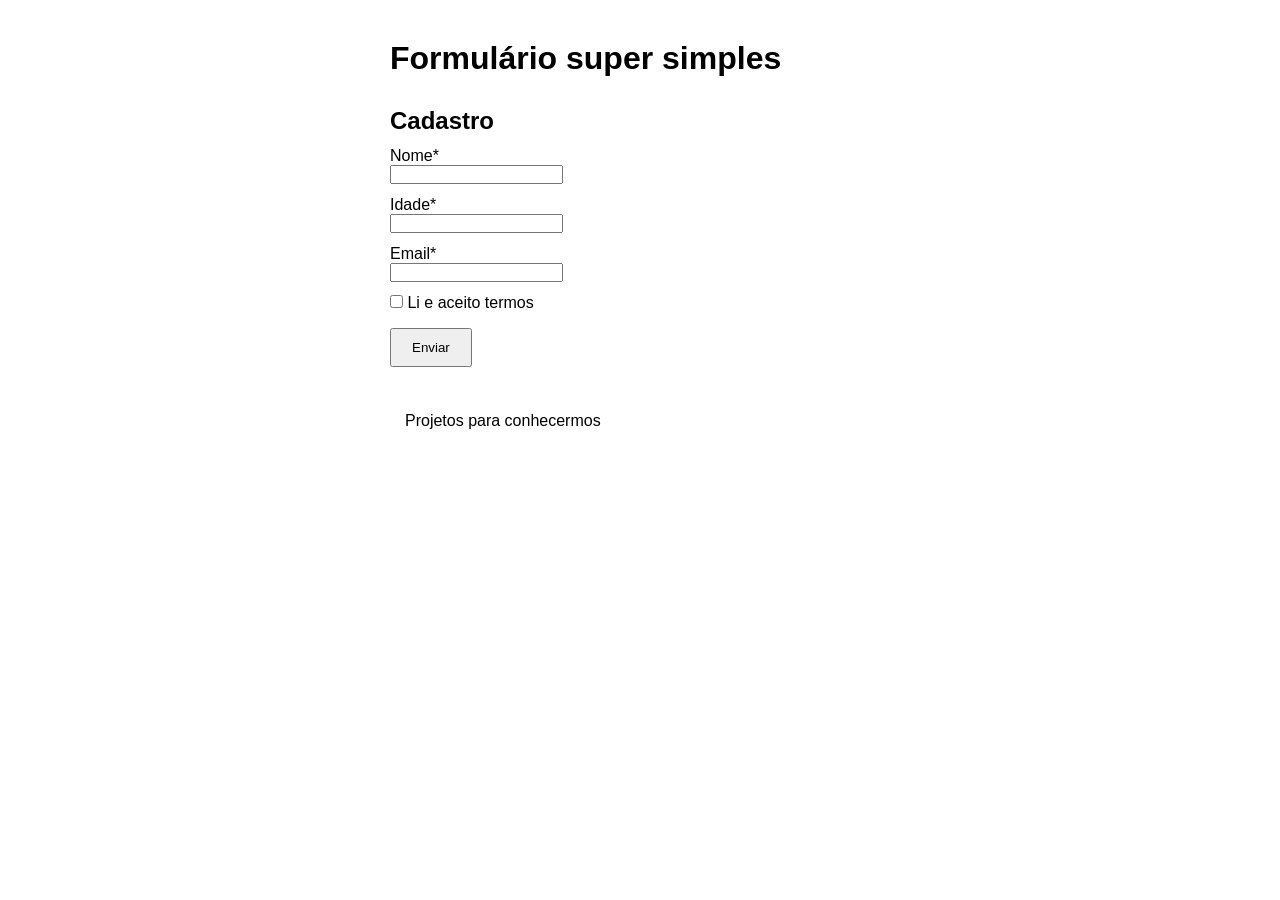
<file: aula 7/index.html>
<!DOCTYPE html>
<html lang="pt-BR">
<head>
    <meta charset="UTF-8">
    <meta name="viewport" content="width=device-width, initial-scale=1.0">
    <link rel="stylesheet" href="styles/global.css">
    <script src="scripts/index.js"></script>
    <title>Formulário JS</title>
</head>
<body>
    <header>
        <h1>Formulário super simples</h1>
    </header>
    <main>
        <h2>Cadastro</h2>
        <form id="cadastro"></form>
            <label for="none">Nome*</label>
            <input type="text" id="nome">
            <span id="erro-nome" class="oculto"></span>

            <label for="idade">Idade*</label>
            <input type="number" id="idade">
            <span id="erro-idade" class="oculto"></span>

            <label for="email">Email*</label>
            <input type="email" id="email">
            <span id="erro-email" class="oculto"></span>

            <label>
                <input type="checkbox" id="termos">
                Li e aceito termos
                <span id="erro-termos" class="oculto"></span>
            </label>

            <button onclick="executar(event)">Enviar</button>
            <p id="concluido" class="oculto"></p>
    </main>

    <footer>
        <p>Projetos para conhecermos</p>
    </footer>
    
</body>
</html>
</file>
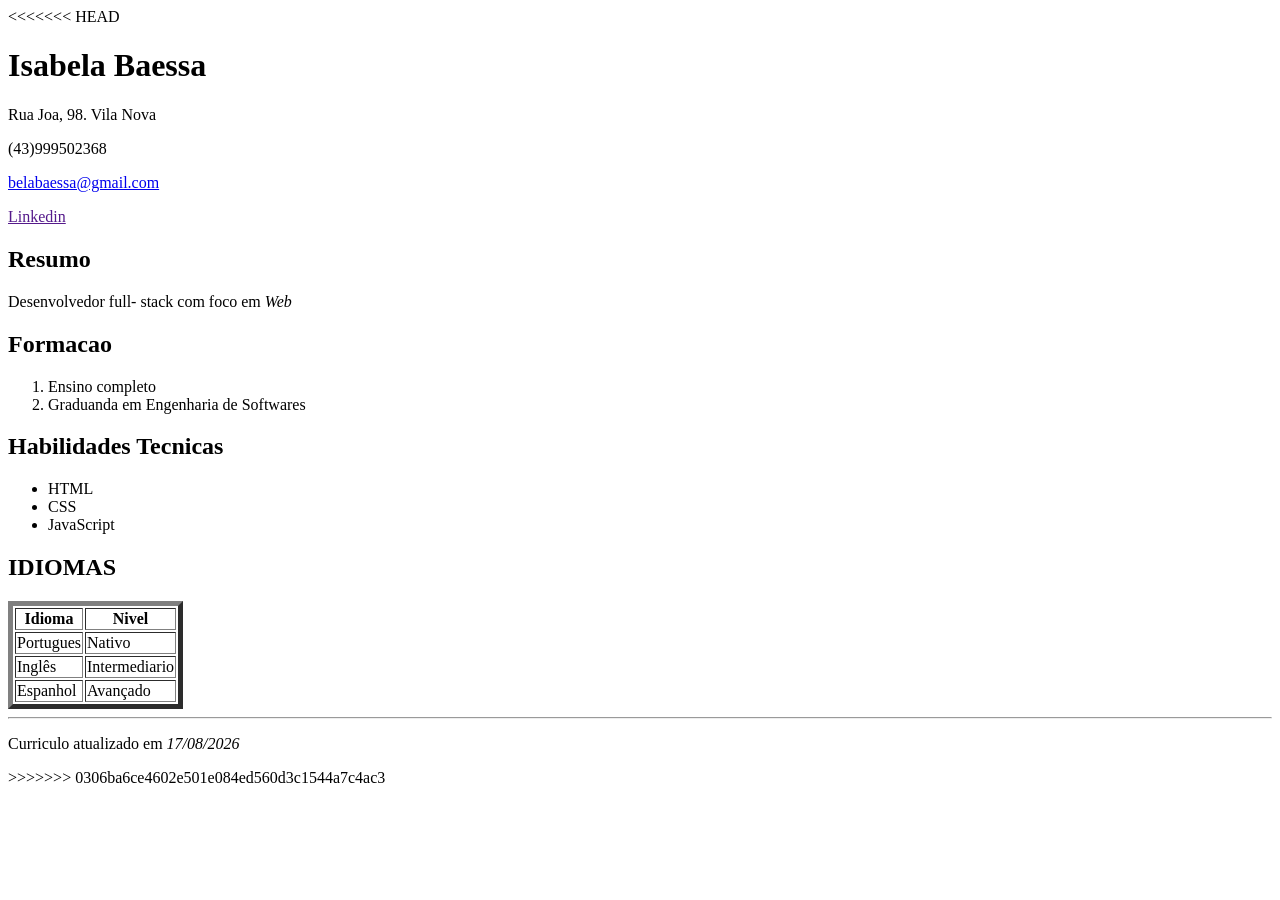
<file: aula2/index.html>
<<<<<<< HEAD
<!DOCTYPE html>
<html lang="pt-BR">
<head>
    <meta charset="UTF-8">
    <title>Curriculo Isabela</title>
</head>
<body>
    <div id="cabecalho">
        <h1>Isabela Baessa</h1>
        <p>Rua Joa, 98. Vila Nova</p>
        <p>(43)999502368</p>
        <p>
            <a href="mailto:belabaessa@gmail.com">belabaessa@gmail.com</a>
        </p>
        <p>
            <a href="">Linkedin</a>
        </p>
    </div id="corpo">
    </div>
        <div id="resumo">
            <h2>Resumo</h2>
            <p>
                Desenvolvedor full- stack com foco em <i>Web</i>
            </p>
        </div>
    <div id="formacao">
        <h2>Formacao</h2>
            <ol>
        <li>Ensino completo</li>
        <li>Graduanda em Engenharia de Softwares</li>
            </ol>   
    </div>
    <div>
        <H2>Habilidades Tecnicas</H2>
        <ul>
            <li>HTML</li>
            <li>CSS</li>
            <li>JavaScript</li>
        </ul>
    </div>
    <div>
        <h2>IDIOMAS </h2>
        <TABLE border="5">
            <tr>
                <th>Idioma</th>
                <th>Nivel</th>
            </tr>
            <tr>
                <td>Portugues</td>
                <td>Nativo</td>
            </tr>
            <tr>
                <td>Inglês</td>
                <td>Intermediario</td>
            </tr>
            <tr>
                <td>Espanhol</td>
                <td>Avançado</td>
            </tr>
        </TABLE>
    </div>
    <hr>
    <div>
        <p>Curriculo atualizado em <i>17/08/2026</i></p>
    </div>

</body>



    </div>
</body>
>>>>>>> 0306ba6ce4602e501e084ed560d3c1544a7c4ac3
</html>
</file>
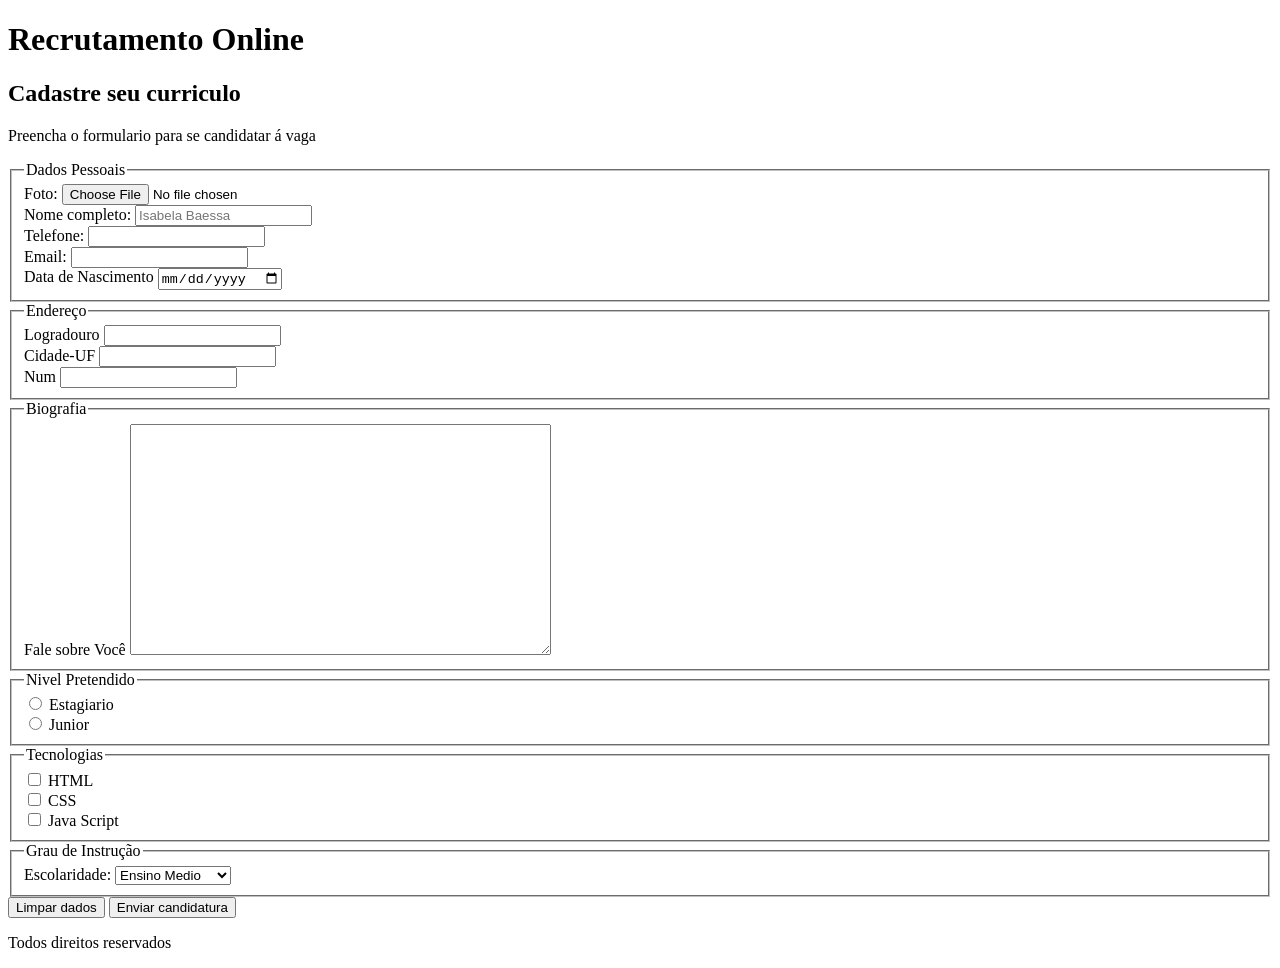
<file: aula3/index.html>
<!DOCTYPE html>
<html lang="pt-br">
<head>
    <meta charset="UTF-8">
    <title>charset</title>
</head>
<body>
    <header>
        <h1>Recrutamento Online</h1>
    </header>
    <main>
        <section>
            <h2>Cadastre seu curriculo</h2>
            <form action="https://postman-echo.com/post" method="post" enctype="multipart/form-data">
                <p>Preencha o formulario para se candidatar á vaga</p>
                <fieldset>
                    <legend>Dados Pessoais</legend>
                    <div>
                        <label for="foto_id">Foto:</label>
                        <input type="file" name="foto" id="foto_id" accept="image/*">
                    </div>
                    <div>
                        <label for="nome_id"> Nome completo:</label>
                        <input id="nome_id" name="nome" type="text" placeholder="Isabela Baessa">
                    </div>
                    <div>
                        <label for="telefone_id">Telefone: </label>
                        <input type="number" name="telefone" id="telefone_id" required>
                    </div>
                    <div>
                        <label for="email_id">Email: </label>
                        <input type="email" name="email" id="email_id">
                    </div>
                    <div>
                        <label for="data_nascimento">Data de Nascimento</label>
                        <input type="date" name="data" id="data_nascimento">
                    </div>
                </fieldset>
                <fieldset>
                    <legend>Endereço</legend>
                    <div>
                        <label for="logadouro_id">Logradouro</label>
                        <input type="text" name="logadouro" id="logadouro_id">
                    </div>
                    <div>
                        <label for="cidade_id">Cidade-UF</label>
                        <input type="text" name="cidade" id="cidade_id">
                    </div>
                    <div>
                        <label for="numero_id">Num</label>
                        <input type="number" name="numero" id="numero_id">
                    </div>
                </fieldset>
                <fieldset>
                    <legend>Biografia</legend>
                    <div>
                        <label for="resumo_id">Fale sobre Você</label>
                        <textarea name="resumo"
                                  id="resumo_id"
                                  rows="15" 
                                  cols="50"></textarea>
                    </div>
                </fieldset>
                <fieldset>
                    <legend>Nivel Pretendido</legend>
                    <div>
                        <input id="estagiario_id" name="nivel" type="radio" value="estagiario">
                        <label for="estagiario_id">Estagiario</label>
                    </div>
                    <div>
                        <input id="junior_id" type="radio" value="junior">
                        <label for="junior_id">Junior</label>
                    </div>
                </fieldset>
                <fieldset>
                    <legend>Tecnologias</legend>
                    <div>
                        <input type="checkbox" id="tec_html_id" name="tecnologia" value="html">
                        <label for="tec_html_id">HTML</label>
                    </div>
                    <div>
                        <input type="checkbox" id="tec_css_id" name="tecnologia" value="css">
                        <label for="tec_css_id">CSS</label>
                    </div>
                    <div>
                        <input type="checkbox" id="tec_js_id" name="tecnologia" value="js">
                        <label for="tec_js_id">Java Script</label>
                    </div>
                </fieldset>
                <fieldset>
                    <legend>Grau de Instrução</legend>
                    <div>
                        <label for="escolaridade_id">Escolaridade: </label>
                        <select name="escolaridade" id="escolaridade_id">
                            <option value="medio">Ensino Medio</option>
                            <option value="graduacao">Graduação</option>
                            <option value="pos">Pós-Graduação</option>
                        </select>
                    </div>
                </fieldset>
                <div>
                    <button type="reset">Limpar dados</button>
                    <button type="submit">Enviar candidatura</button>
                </div>
            </form>
        </section>
    </main>
    <footer>
        <p>Todos direitos reservados</p>
    </footer>
</body>
</html>
</file>
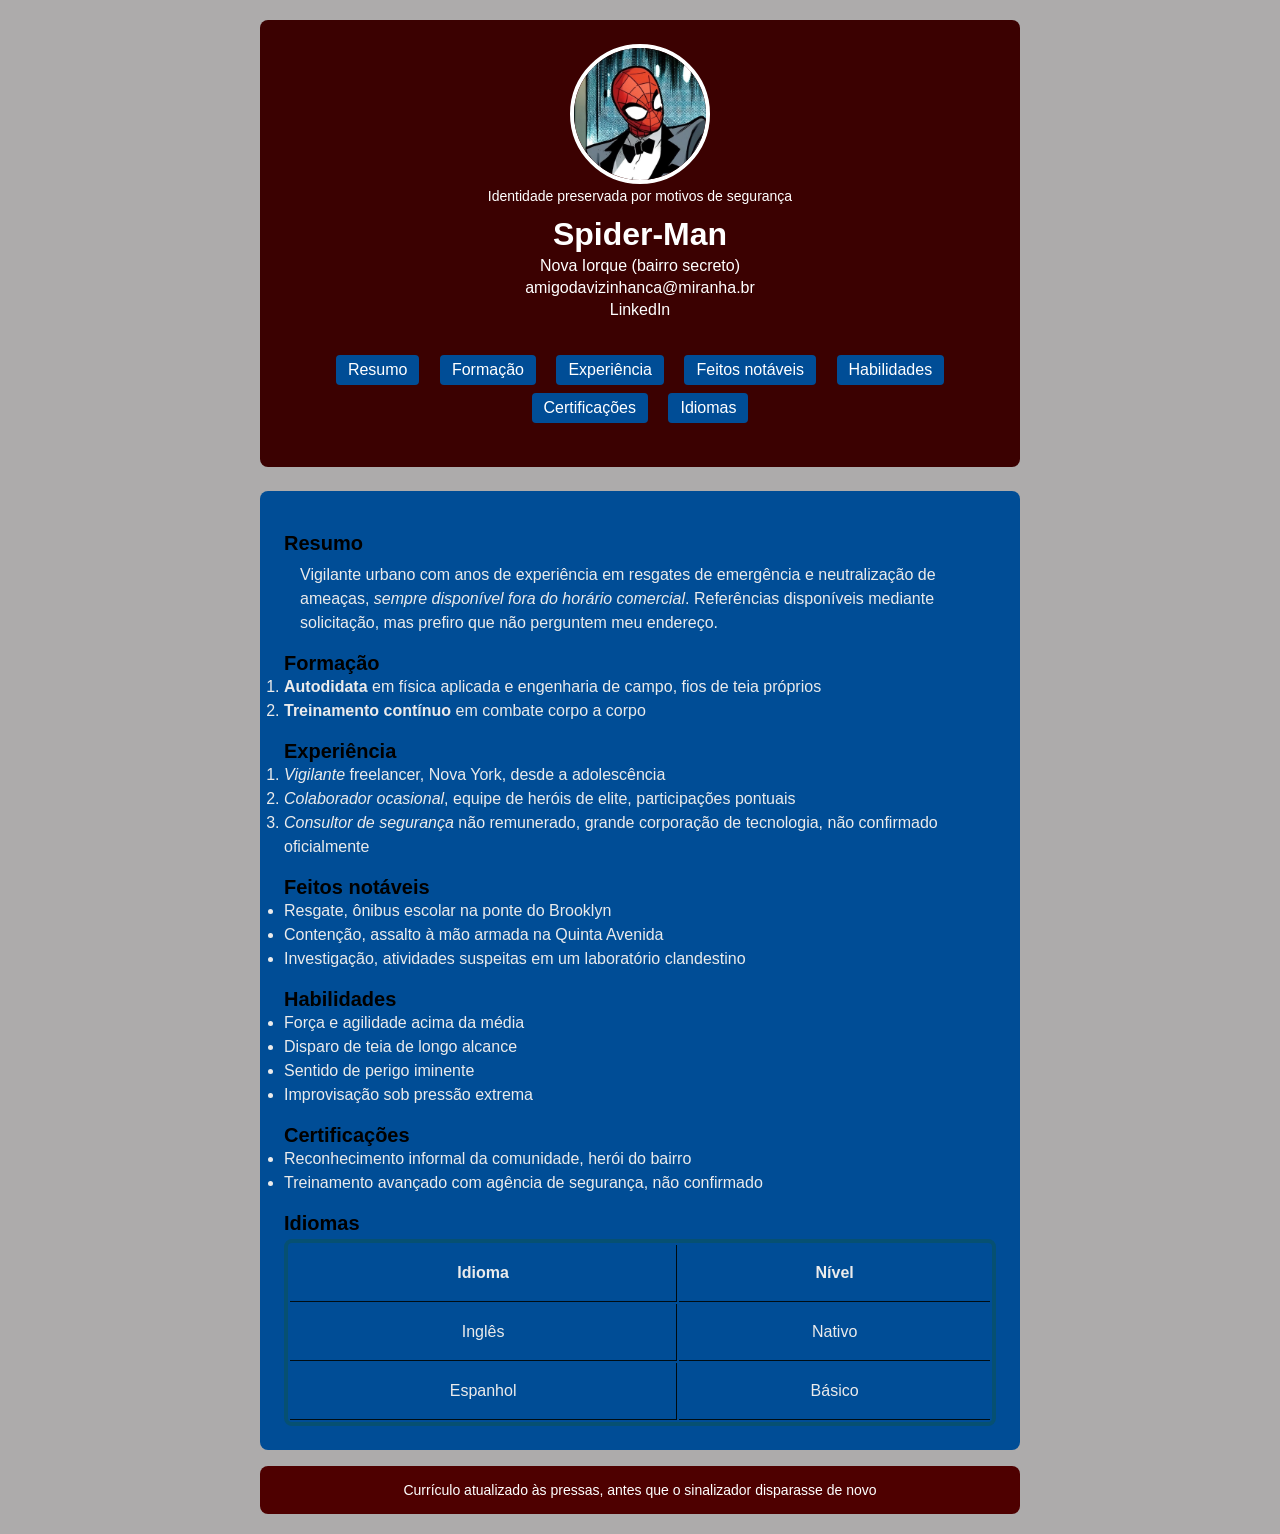
<file: aula5/index.html>
<!DOCTYPE html>
<html lang="pt-br">
<head>
  <meta charset="UTF-8" />
  <meta name="viewport" content="width=device-width, initial-scale=1.0" />
  <title>Currículo Spider-Man</title>
  <link rel="stylesheet" href="./styles/global.css">
</head>
<body>
  <header>
    <figure>
      <img src="./images/miranha.jpg" alt="Foto de perfil, pessoa mascarada com traje vermelho e azul" />
      <figcaption>Identidade preservada por motivos de segurança</figcaption>
    </figure>
    <h1>Spider-Man</h1>
    <div class="header-info">
      <p>Nova Iorque (bairro secreto)</p>
      <p>
        <a href="mailto:amigodavizinhanca@miranha.br">amigodavizinhanca@miranha.br</a>
      </p>
      <p>
        <a href="https://www.linkedin.com/in/miranha/">LinkedIn</a>
      </p>
      <nav>
        <ul>
          <li><a href="#resumo">Resumo</a></li>
          <li><a href="#formacao">Formação</a></li>
          <li><a href="#experiencia">Experiência</a></li>
          <li><a href="#feitos">Feitos notáveis</a></li>
          <li><a href="#habilidades">Habilidades</a></li>
          <li><a href="#certificacoes">Certificações</a></li>
          <li><a href="#idiomas">Idiomas</a></li>
        </ul>
      </nav>
    </div>
  </header>

  <main>
    <section id="resumo">
      <h2>Resumo</h2>
      <p>
        Vigilante urbano com anos de experiência em resgates de emergência e neutralização de ameaças,
        <em>sempre disponível fora do horário comercial</em>. Referências disponíveis mediante solicitação,
        mas prefiro que não perguntem meu endereço.
      </p>
    </section>

    <section id="formacao">
      <h2>Formação</h2>
      <ol>
        <li><strong>Autodidata</strong> em física aplicada e engenharia de campo, fios de teia próprios</li>
        <li><strong>Treinamento contínuo</strong> em combate corpo a corpo</li>
      </ol>
    </section>

    <section id="experiencia">
      <h2>Experiência</h2>
      <ol>
        <li><em>Vigilante</em> freelancer, Nova York, desde a adolescência</li>
        <li><em>Colaborador ocasional</em>, equipe de heróis de elite, participações pontuais</li>
        <li><em>Consultor de segurança</em> não remunerado, grande corporação de tecnologia, não confirmado oficialmente</li>
      </ol>
    </section>

    <section id="feitos">
      <h2>Feitos notáveis</h2>
      <ul>
        <li>Resgate, ônibus escolar na ponte do Brooklyn</li>
        <li>Contenção, assalto à mão armada na Quinta Avenida</li>
        <li>Investigação, atividades suspeitas em um laboratório clandestino</li>
      </ul>
    </section>

    <section id="habilidades">
      <h2>Habilidades</h2>
      <ul>
        <li>Força e agilidade acima da média</li>
        <li>Disparo de teia de longo alcance</li>
        <li>Sentido de perigo iminente</li>
        <li>Improvisação sob pressão extrema</li>
      </ul>
    </section>

    <section id="certificacoes">
      <h2>Certificações</h2>
      <ul>
        <li>Reconhecimento informal da comunidade, herói do bairro</li>
        <li>Treinamento avançado com agência de segurança, não confirmado</li>
      </ul>
    </section>

    <section id="idiomas">
      <h2>Idiomas</h2>
      <table>
        <thead>
          <tr>
            <th scope="col">Idioma</th>
            <th scope="col">Nível</th>
          </tr>
        </thead>
        <tbody>
          <tr>
            <td>Inglês</td>
            <td>Nativo</td>
          </tr>
          <tr>
            <td>Espanhol</td>
            <td>Básico</td>
          </tr>
        </tbody>
      </table>
    </section>
  </main>

  <footer>
    <p>Currículo atualizado às pressas, antes que o sinalizador disparasse de novo</p>
  </footer>
</body>

</html>
</file>
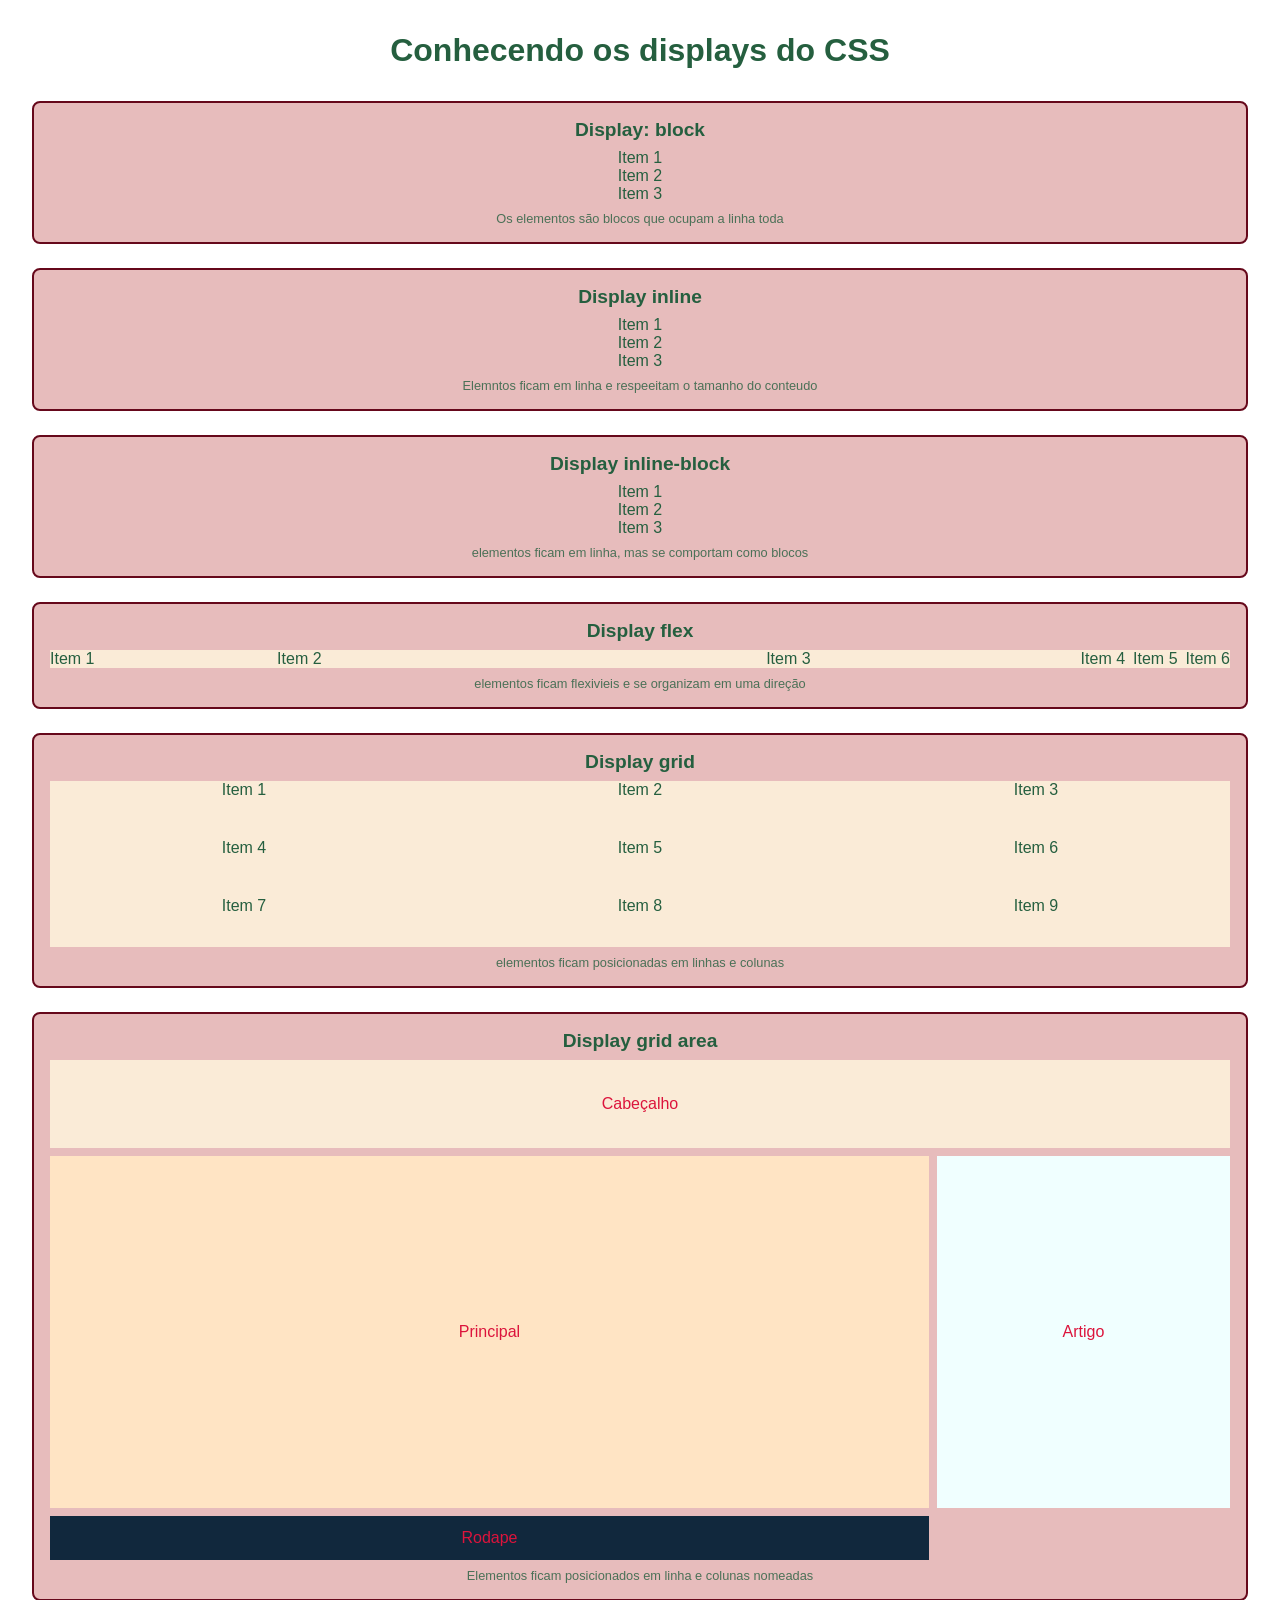
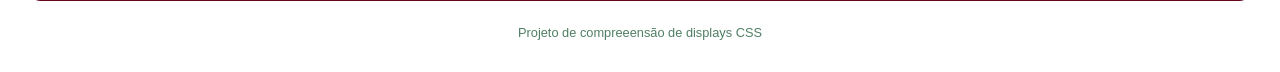
<file: aula6/index.html>
<!DOCTYPE html>
<html lang="en">
<head>
    <meta charset="UTF-8">
    <meta name="viewport" content="width=device-width, initial-scale=1.0">
    <link rel="stylesheet" href="styles/global.css">
    <link rel="icon" href="imagens/images.png" type="x-icon">
    <title>Conhecendo os displays</title>
</head>
<body>
    <header>
        <h1>Conhecendo os displays do CSS</h1>
        <main>
            <section>
                <h2>Display: block</h2>
                <div class="container-block">
                    <div class="item-block">Item 1</div>
                    <div class="item-block">Item 2</div>
                    <div class="item-block">Item 3</div>
                </div>
                <p>Os elementos são blocos que ocupam a linha toda</p>
            </section>

            <section>
                <h2>Display inline</h2>
                <div class="container-block">
                    <div class="item-block">Item 1</div>
                    <div class="item-block">Item 2</div>
                    <div class="item-block">Item 3</div>
                </div>
                <p>Elemntos ficam em linha e respeeitam o tamanho do conteudo</p>
            </section>

            <section>
                <h2>Display inline-block</h2>
                <div class="container-inline-block">
                    <div class="item-block">Item 1</div>
                    <div class="item-block">Item 2</div>
                    <div class="item-block">Item 3</div>
                </div>
                <p>elementos ficam em linha, mas se comportam como blocos</p>
            </section>

             <section>
                <h2>Display flex</h2>
                <div class="container-flex">
                    <div class="item-block">Item 1</div>
                    <div id="item-2" class="item-block">Item 2</div>
                    <div id="item-3" class="item-block">Item 3</div>
                    <div class="item-block">Item 4</div>
                    <div class="item-block">Item 5</div>
                    <div class="item-block">Item 6</div>
                </div>
                <p>elementos ficam flexivieis e se organizam em uma direção</p>
            </section>


          <section>
                <h2>Display grid</h2>
                <div class="container-grid">
                    <div class="item-block">Item 1</div>
                    <div class="item-block">Item 2</div>
                    <div class="item-block">Item 3</div>
                    <div class="item-block">Item 4</div>
                    <div class="item-block">Item 5</div>
                    <div class="item-block">Item 6</div>
                    <div class="item-block">Item 7</div>
                    <div class="item-block">Item 8</div>
                    <div class="item-block">Item 9</div>
                </div>
                <p>elementos ficam posicionadas em linhas e colunas</p>
            </section>

            <section>
                <h2>Display grid area</h2>
                <div class="container-grid-area">
                <div class="item item-cabecalho">Cabeçalho</div>
                <div class="item item-principal">Principal</div>
                <div class="item item-artigo">Artigo</div>
                <div class="item -rodade">Rodape</div>
                </div>
                <p>Elementos ficam posicionados em linha e colunas nomeadas</p>
                
            </section>

        </main> 
        <footer>
            <p>Projeto de compreeensão de displays CSS</p>
        </footer>

    </header>
</body>
</html>
</file>
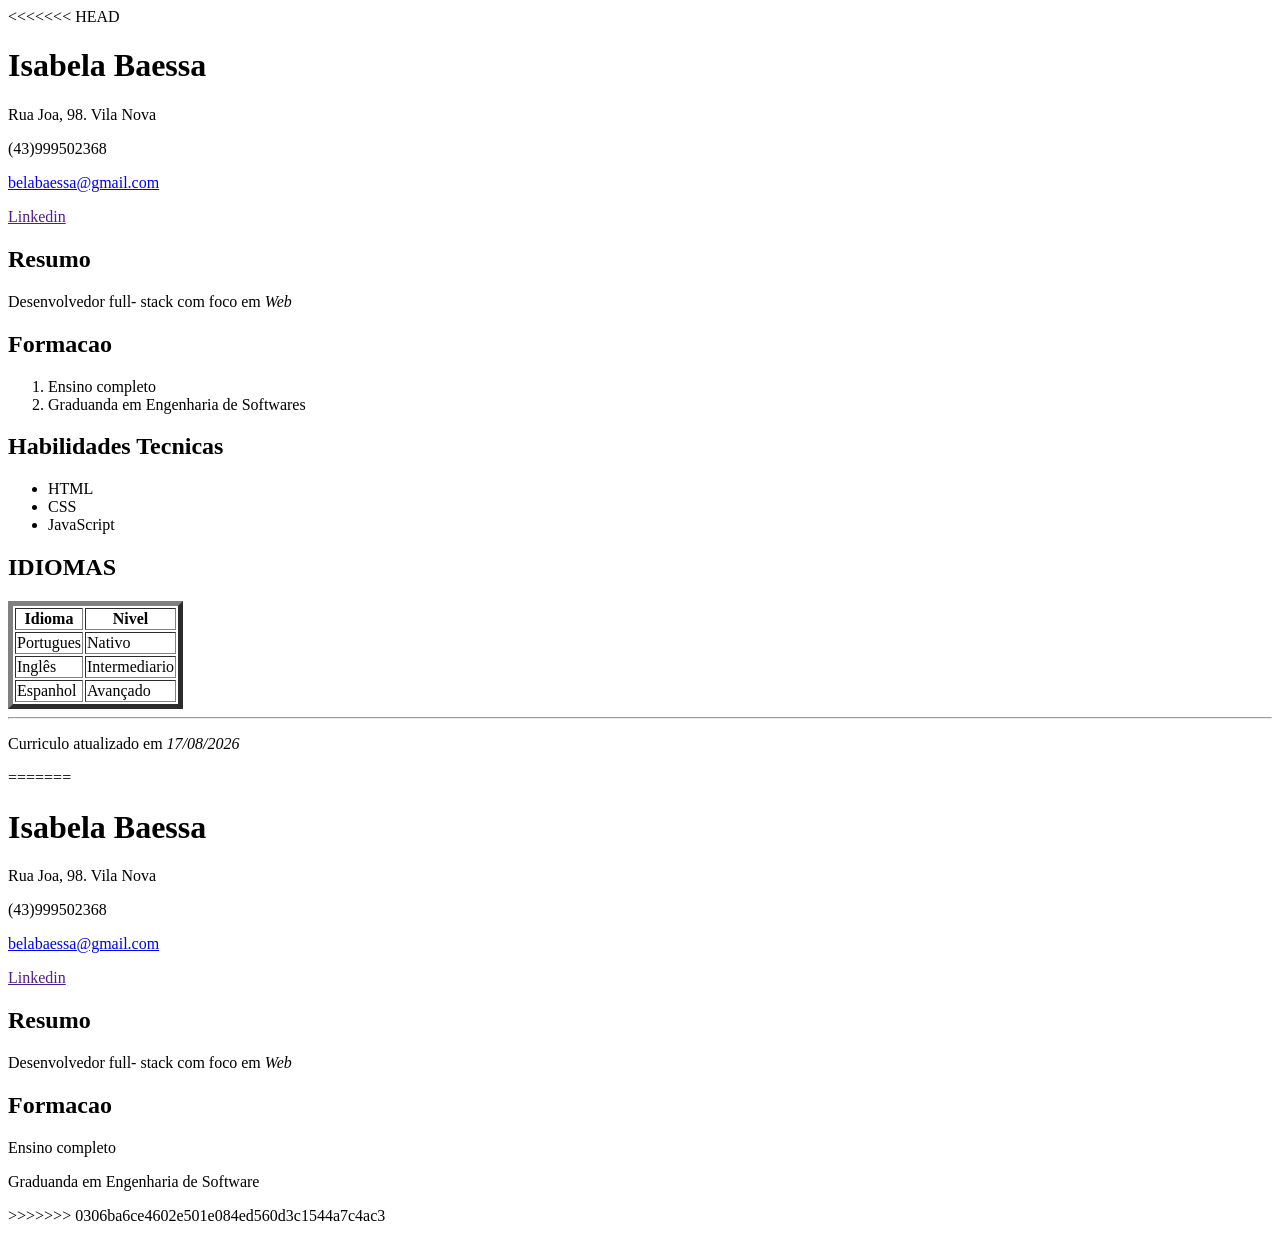
<file: aula2/index_semantico.html>
<<<<<<< HEAD
<!DOCTYPE html>
<html lang="pt-BR">
<head>
    <meta charset="UTF-8">
    <title>Curriculo Isabela</title>
</head>
<body>
    <div id="cabecalho">
        <h1>Isabela Baessa</h1>
        <p>Rua Joa, 98. Vila Nova</p>
        <p>(43)999502368</p>
        <p>
            <a href="mailto:belabaessa@gmail.com">belabaessa@gmail.com</a>
        </p>
        <p>
            <a href="">Linkedin</a>
        </p>
    </div id="corpo">
    </div>
        <div id="resumo">
            <h2>Resumo</h2>
            <p>
                Desenvolvedor full- stack com foco em <i>Web</i>
            </p>
        </div>
    <div id="formacao">
        <h2>Formacao</h2>
            <ol>
        <li>Ensino completo</li>
        <li>Graduanda em Engenharia de Softwares</li>
            </ol>   
    </div>
    <div>
        <H2>Habilidades Tecnicas</H2>
        <ul>
            <li>HTML</li>
            <li>CSS</li>
            <li>JavaScript</li>
        </ul>
    </div>
    <div>
        <h2>IDIOMAS </h2>
        <TABLE border="5">
            <tr>
                <th>Idioma</th>
                <th>Nivel</th>
            </tr>
            <tr>
                <td>Portugues</td>
                <td>Nativo</td>
            </tr>
            <tr>
                <td>Inglês</td>
                <td>Intermediario</td>
            </tr>
            <tr>
                <td>Espanhol</td>
                <td>Avançado</td>
            </tr>
        </TABLE>
    </div>
    <hr>
    <div>
        <p>Curriculo atualizado em <i>17/08/2026</i></p>
    </div>

</body>
=======
<!DOCTYPE html>
<html lang="pt-BR">
<head>
    <meta charset="UTF-8">
    <title>Curriculo Isabela</title>
</head>
<body>
    <div id="cabecalho">
        <h1>Isabela Baessa</h1>
        <p>Rua Joa, 98. Vila Nova</p>
        <p>(43)999502368</p>
        <p>
            <a href="mailto:belabaessa@gmail.com">belabaessa@gmail.com</a>
        </p>
        <p>
            <a href="">Linkedin</a>
        </p>
    </div id="corpo">

    </div>
        <div id="resumo">
            <h2>Resumo</h2>
            <p>
                Desenvolvedor full- stack com foco em <i>Web</i>
            </p>
        </div>
    <div id="formacao">
        <h2>Formacao</h2>
        <p>Ensino completo</p>
        <p>Graduanda em Engenharia de Software</p>

    </div>

    <div>


    </div>
</body>
>>>>>>> 0306ba6ce4602e501e084ed560d3c1544a7c4ac3
</html>
</file>
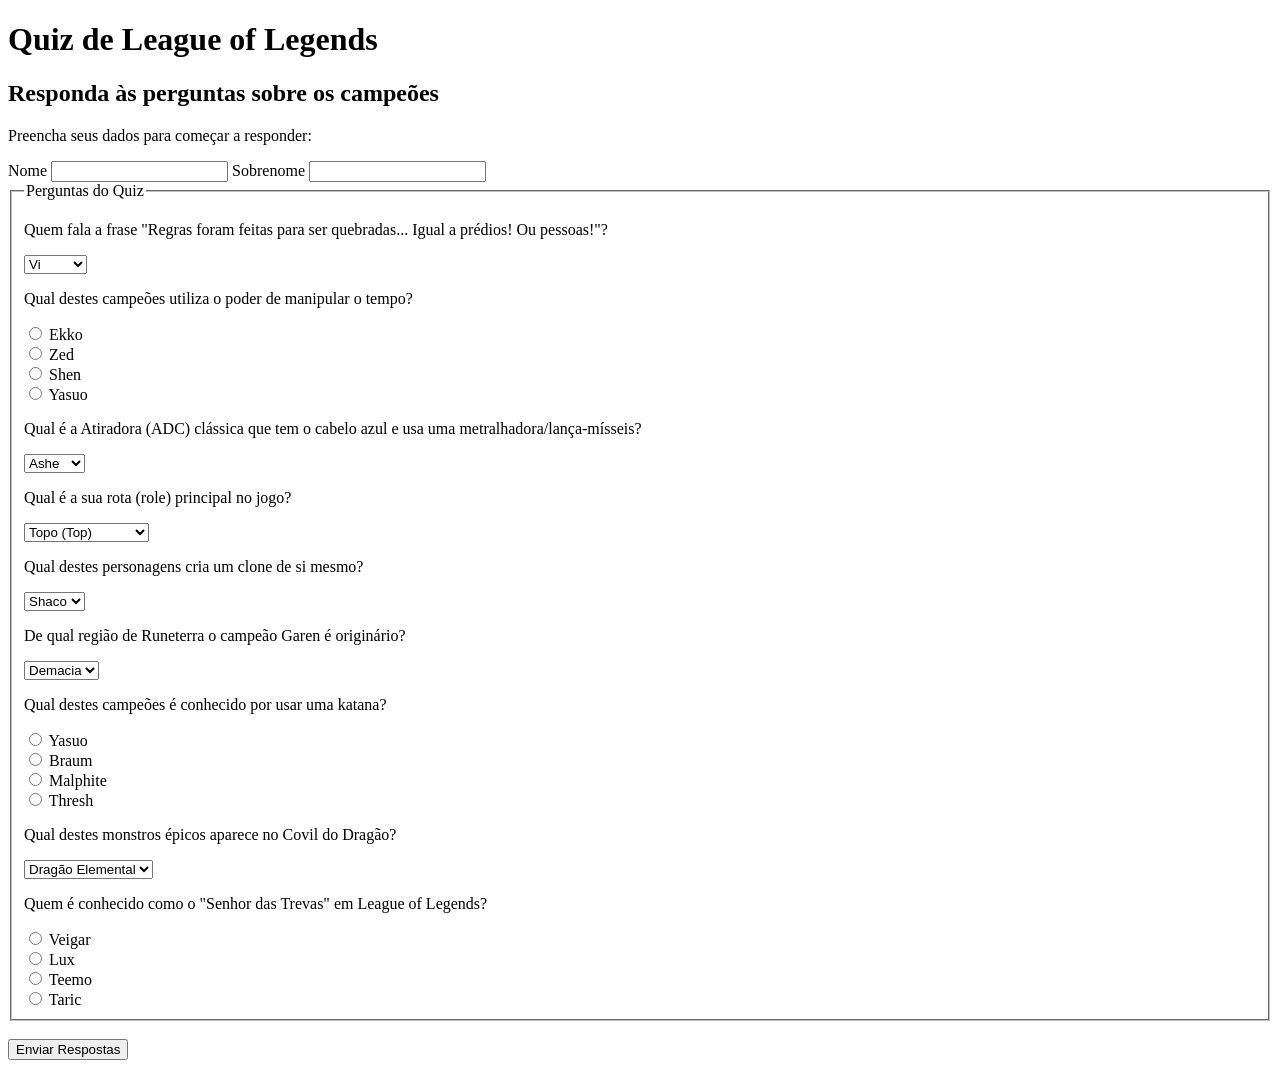
<file: aula4 trabalho/.index.html>
<!DOCTYPE html>
<html lang="pt-BR">
<head>
    <meta charset="UTF-8">
    <title>Quiz de League of Legends</title>
</head>
<body>
    <header>
        <h1>Quiz de League of Legends</h1>
    </header>
    <main>
        <section>
            <h2>Responda às perguntas sobre os campeões</h2>
            <form action="https://postman-echo.com/post" method="post">
                <p>Preencha seus dados para começar a responder:</p>
                <div>
                    <label for="nome_id">Nome</label>
                    <input type="text" id="nome_id" name="nome">

                    <label for="sobrenome_id">Sobrenome</label>
                    <input type="text" id="sobrenome_id" name="sobrenome">
                </div>

                <fieldset>
                    <legend>Perguntas do Quiz</legend>
                
                    <div>
                        <p>
                            <label for="frase_id">
                                Quem fala a frase "Regras foram feitas para ser quebradas... Igual a prédios! Ou pessoas!"?
                            </label>
                        </p>
                        <select name="frase_campeao" id="frase_id">
                            <option value="vi">Vi</option>
                            <option value="jinx">Jinx</option>
                            <option value="caitlyn">Caitlyn</option>
                            <option value="lux">Lux</option>
                        </select>
                    </div>

                    <div>
                        <p>Qual destes campeões utiliza o poder de manipular o tempo?</p>

                        <input type="radio" id="p_ekko" name="poder_tempo" value="ekko">
                        <label for="p_ekko">Ekko</label><br>

                        <input type="radio" id="p_zed" name="poder_tempo" value="zed">
                        <label for="p_zed">Zed</label><br>

                        <input type="radio" id="p_shen" name="poder_tempo" value="shen">
                        <label for="p_shen">Shen</label><br>

                        <input type="radio" id="p_yasuo" name="poder_tempo" value="yasuo">
                        <label for="p_yasuo">Yasuo</label>
                    </div>

                    <div>
                        <p>
                            <label for="adc_azul_id">
                                Qual é a Atiradora (ADC) clássica que tem o cabelo azul e usa uma metralhadora/lança-mísseis?
                            </label>
                        </p>
                        <select name="adc_cabelo_azul" id="adc_azul_id">
                            <option value="ashe">Ashe</option>
                            <option value="jinx">Jinx</option>
                            <option value="kaisa">Kai'Sa</option>
                            <option value="vayne">Vayne</option>
                        </select>
                    </div>

                    <div>
                        <p>
                            <label for="posicao_id">
                                Qual é a sua rota (role) principal no jogo?
                            </label>
                        </p>
                        <select name="posicao_preferida" id="posicao_id">
                            <option value="top">Topo (Top)</option>
                            <option value="jungle">Caçador (Jungle)</option>
                            <option value="mid">Meio (Mid)</option>
                            <option value="adc">Atirador (ADC)</option>
                            <option value="support">Suporte</option>
                        </select>
                    </div>

                    <div>
                        <p>
                            <label for="clone_id">
                                Qual destes personagens cria um clone de si mesmo?
                            </label>
                        </p>
                        <select name="personagem_clone" id="clone_id">
                            <option value="shaco">Shaco</option>
                            <option value="garen">Garen</option>
                            <option value="darius">Darius</option>
                            <option value="lux">Lux</option>
                        </select>
                    </div>

                    <div>
                        <p>
                            <label for="regiao_id">
                                De qual região de Runeterra o campeão Garen é originário?
                            </label>
                        </p>
                        <select name="regiao_garen" id="regiao_id">
                            <option value="demacia">Demacia</option>
                            <option value="noxus">Noxus</option>
                            <option value="ionia">Ionia</option>
                            <option value="piltover">Piltover</option>
                        </select>
                    </div>

                    <div>
                        <p>
                            Qual destes campeões é conhecido por usar uma katana?
                        </p>

                        <input type="radio" id="katana_yasuo" name="campeao_katana" value="yasuo">
                        <label for="katana_yasuo">Yasuo</label><br>

                        <input type="radio" id="katana_braum" name="campeao_katana" value="braum">
                        <label for="katana_braum">Braum</label><br>

                        <input type="radio" id="katana_malphite" name="campeao_katana" value="malphite">
                        <label for="katana_malphite">Malphite</label><br>

                        <input type="radio" id="katana_thresh" name="campeao_katana" value="thresh">
                        <label for="katana_thresh">Thresh</label>
                    </div>

                    <div>
                        <p>
                            <label for="dragao_id">
                                Qual destes monstros épicos aparece no Covil do Dragão?
                            </label>
                        </p>
                        <select name="monstro_dragao" id="dragao_id">
                            <option value="dragao_elemental">Dragão Elemental</option>
                            <option value="baron">Barão Na'Shor</option>
                            <option value="herald">Arauto do Vale</option>
                            <option value="kraken">Kraken</option>
                        </select>
                    </div>

                    <div>
                        <p>
                            Quem é conhecido como o "Senhor das Trevas" em League of Legends?
                        </p>

                        <input type="radio" id="senhor_veigar" name="senhor_trevas" value="veigar">
                        <label for="senhor_veigar">Veigar</label><br>

                        <input type="radio" id="senhor_lux" name="senhor_trevas" value="lux">
                        <label for="senhor_lux">Lux</label><br>

                        <input type="radio" id="senhor_teemo" name="senhor_trevas" value="teemo">
                        <label for="senhor_teemo">Teemo</label><br>

                        <input type="radio" id="senhor_taric" name="senhor_trevas" value="taric">
                        <label for="senhor_taric">Taric</label>
                    </div>

                </fieldset>

                <br>
                <button type="submit">Enviar Respostas</button>
            </form>
        </section>
    </main>
</body>
</html>
</file>
<file: aula 7/styles/global.css>
* {
    margin: 0;
    padding: 0;
    box-sizing: border-box;
}

html {
    font-size: 62.5%;
}

body {
    font-family: arial, sans-serif;
    font-size: 1.6rem;
    max-width: 50rem;
    margin: 4rem auto;
}

main {
    margin-top: 3rem;
}

footer {
    margin-top: 3rem;
}

p {
    margin-top: 10px;
    padding: 1.5rem;
}

span {
    display: block;
}

label {
    display: block;
    margin-top: 1.2rem;
}

input [type="text"],
input [type="number"],
input [type="email"] {
    padding: 0.8rem;
    width: 100%;
}

button {
    padding: 1rem 2rem;
    margin-top: 1.6rem;
}

.oculto {
    display: none;
}

.sucesso {
    background-color: #ffe08a;
    font-weight: bold;
}

.erro {
    color: #8a1c1c;
    background-color: #ffe8e6;
}
</file>
<file: aula5/styles/global.css>
*{
    box-sizing: border-box;
    margin: 0;
    padding: 0;
   
}

body{
    font-size: 16px;
    font-family: Arial, Helvetica, sans-serif;
    color: rgb(39, 38, 38);
    background-color: rgb(173, 171, 171);
    padding: 1.25rem;
    max-width: 50rem;
    margin: auto;
}

header {
    background-color: rgb(59, 1, 1);
    color: #ffffff;
    padding: 1.5rem;
    text-align: center;
    border-radius: 0.5rem;
}

header img {
    width: 8.75rem;
    height: 8.75rem;
    border-radius: 50%;
    border: 0.25rem solid #ffffff;
}

header figcaption {
    font-size: 0.875rem;
    opacity: 0.25rem;

}

header h1 {
    margin-top: 0.75rem;
    font-size: 2rem;
}

header-info {
    margin-top: 1rem;
}
header p {
    margin-top: 0.25rem;
}
header a {
    color: inherit;
    text-decoration: none;
}

header a:hover{
    opacity: 0.8;
    cursor: pointer;
    color: #1707ff;
    transition: 0.5s;
}

nav{
    margin-top: 1rem;
    padding: 1rem;
    border-top: 0.0625rem solid sa;
}

nav ul {
    list-style: none;
}

nav li {
    display: inline-block;
    margin: 0.25rem 0.5rem;
}

nav a {
    display: inline-block;
    background-color: rgb(0, 77, 150);
    padding: 0.375rem 0.75rem;
    border-radius: 0.25rem;
}

main {
    margin-top: 1.5rem;
    padding: 1.5rem;
    color: #ebebeb;
    background-color: rgb(0, 77, 150);
    border-radius: 0.5rem;
}

section {
    margin-top: 1rem;
    line-height: 1.5rem;
}

section h2 {
    color: #000000;
    font-size: 1.25rem;
}
section p {
    margin: 0.5rem 1rem;
}

section ul
section ol {
    margin-left: 1rem;
    padding-left: 1rem;
}

table {
    width: 100%;
    margin-top: 0.25rem;
    border: 0.275rem solid #065072;
    border-radius: 0.5rem;
}

table th,
table td {
    padding: 1rem;
    text-align: center;
    border-right: 0.0275rem solid #000b0f;
    border-bottom: 0.0275rem solid #000d13;
}

table th:last-child,
table td:last-child{
    border-right: none;
}

table tr:last-chil td{
    border-radius: none;
}

footer{
    margin-top: 1rem;
    font-size: 0.875rem;
    text-align: center;
    color: #ffffff;
    background-color: rgb(78, 0, 0);
    padding: 1rem;
    border-radius: 0.5rem;
}
</file>
<file: aula6/styles/global.css>
*{
    margin: 0;
    padding: 0;
    box-sizing: border-box;

}
body {
    font-size: 16px;
    font-family: Arial, Helvetica, sans-serif;
    color: rgb(37, 95, 63);
    background-color: rgb(255, 255, 255);
    padding: 2rem;
}
h1 {
   text-align: center;
   margin-bottom: 2rem;
}
h2 {
    font-size: 1.2rem;
    margin-bottom: 0.5rem;
}
p {
    opacity: 0.8;
    font-size: 0.8rem;
    margin-top: 0.5rem;
}
section {
    background-color: rgb(231, 188, 188);
    padding: 1rem;
    margin-bottom: 1.5rem;
    border-radius: 0.5rem;
    border: 0.125rem solid rgb(102, 8, 27);
    text-align: center;
}
footer {
    text-align: center;
}
.item{
    color: crimson;
    background-color: rgb(17, 40, 61);
}
.container-black .item{
    display: block;
    height: 100px;
    margin: 0.5rem;
}
.container-inline .item{
    display: inline-block;
    width: 5rem;
    padding: 0.5rem;
}

.container-flex {
    display: flex;
    background-color: antiquewhite;
    flex-direction: row;
    flex-wrap: nowrap;
    justify-content: center;
    gap: 0.5rem;
}

.container-flex .item {
    padding: 0.5rem;
    flex-basis: 100px;
    flex-shrink: 1;
    flex-grow: 1;
}

#item-2 {
    flex-grow: 2;
}

#item-3 {
    flex-grow: 3;
}

.container-grid {
    background-color: antiquewhite;
    display: grid;
    grid-template-columns: 1fr 1fr 1fr;
    grid-auto-rows: minmax(50px, auto);
    gap: 0.5rem;
}

.container-grid .item {
    display: flex;
    flex-direction: row;
    justify-content: center;
    align-items: center;
}

.container-grid-area {
    display: grid;
    grid-template-areas: 
        "cabecalho cabecalho"
        "principal artigo"
        "rodape rodape";
    grid-template-columns: 3fr 1fr;
    grid-template-rows: 1fr 4fr 0.5fr;
    height: 500px;
    gap: 0.5rem;
}

.container-grid-area div {
    display: flex;
    align-items: center;
    justify-content: center;
}

.container-grid-area .item-cabecalho {
    grid-area: cabecalho;
    background-color: antiquewhite;
}

.container-grid-area .item-principal {
    grid-area: principal;
    background-color: bisque;
}

.container-grid-area .item-artigo {
    grid-area: artigo;
    background-color: azure;
}

.container-grid-area .item-rodape {
    grid-area: principal;
    background-color: azure;
}
</file>
